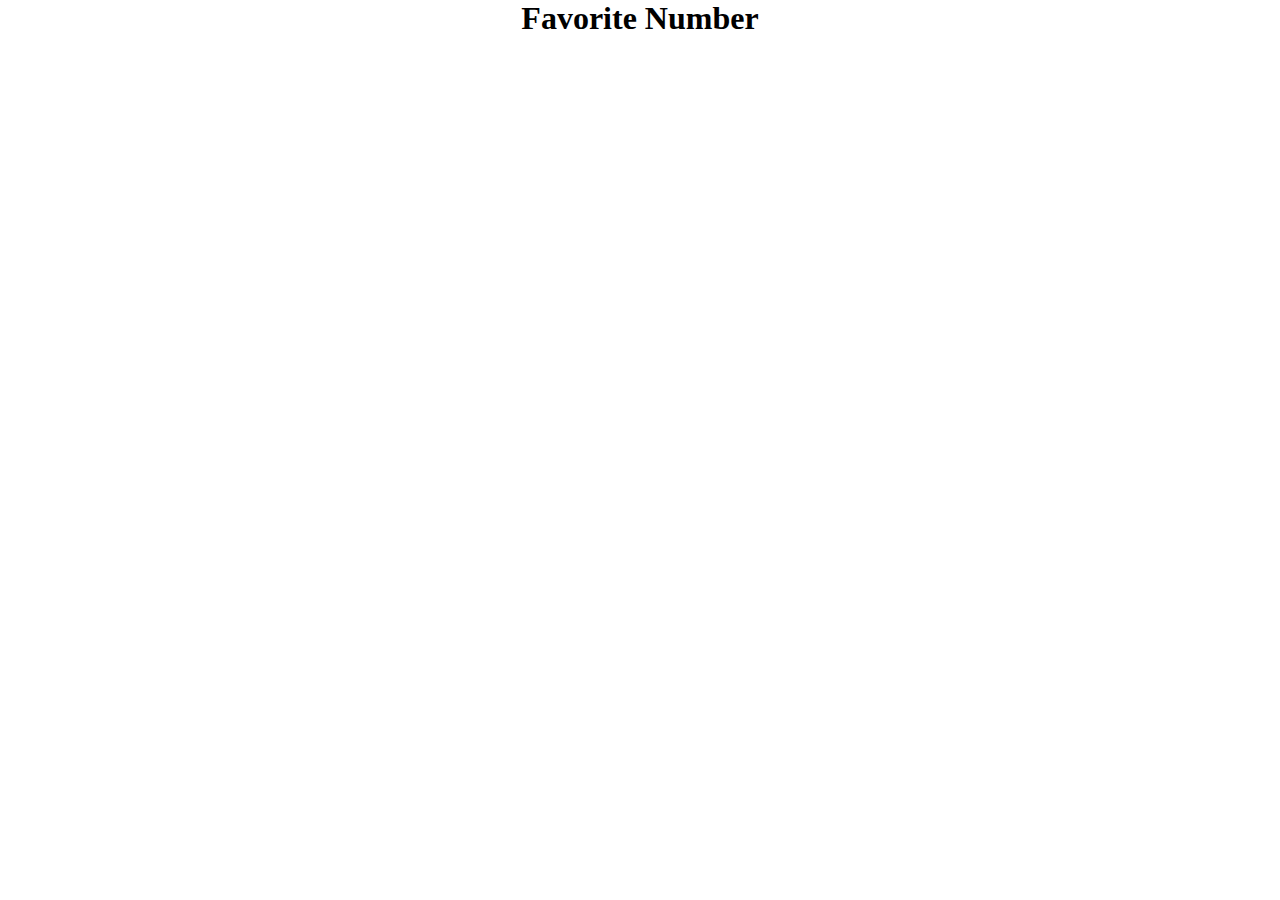
<file: Albums/index.html>
<!DOCTYPE html>
<html lang="en">
<head>
    <meta charset="UTF-8">
    <meta http-equiv="X-UA-Compatible" content="IE=edge">
    <meta name="viewport" content="width=device-width, initial-scale=1.0">
    <title>Fav Album</title>
    <link rel="stylesheet" href="style.css">
</head>
<body>
    <div id="container">
        <h1>Favorite Number</h1>
        <div id="albumList">
            <div class="albumBox"></div>
            <div class="albumBox"></div>
            <div class="albumBox"></div>
            <div class="albumBox"></div>
            <div class="albumBox"></div>
            <div class="albumBox"></div>
        </div>
    </div>
</body>
</html>
</file>
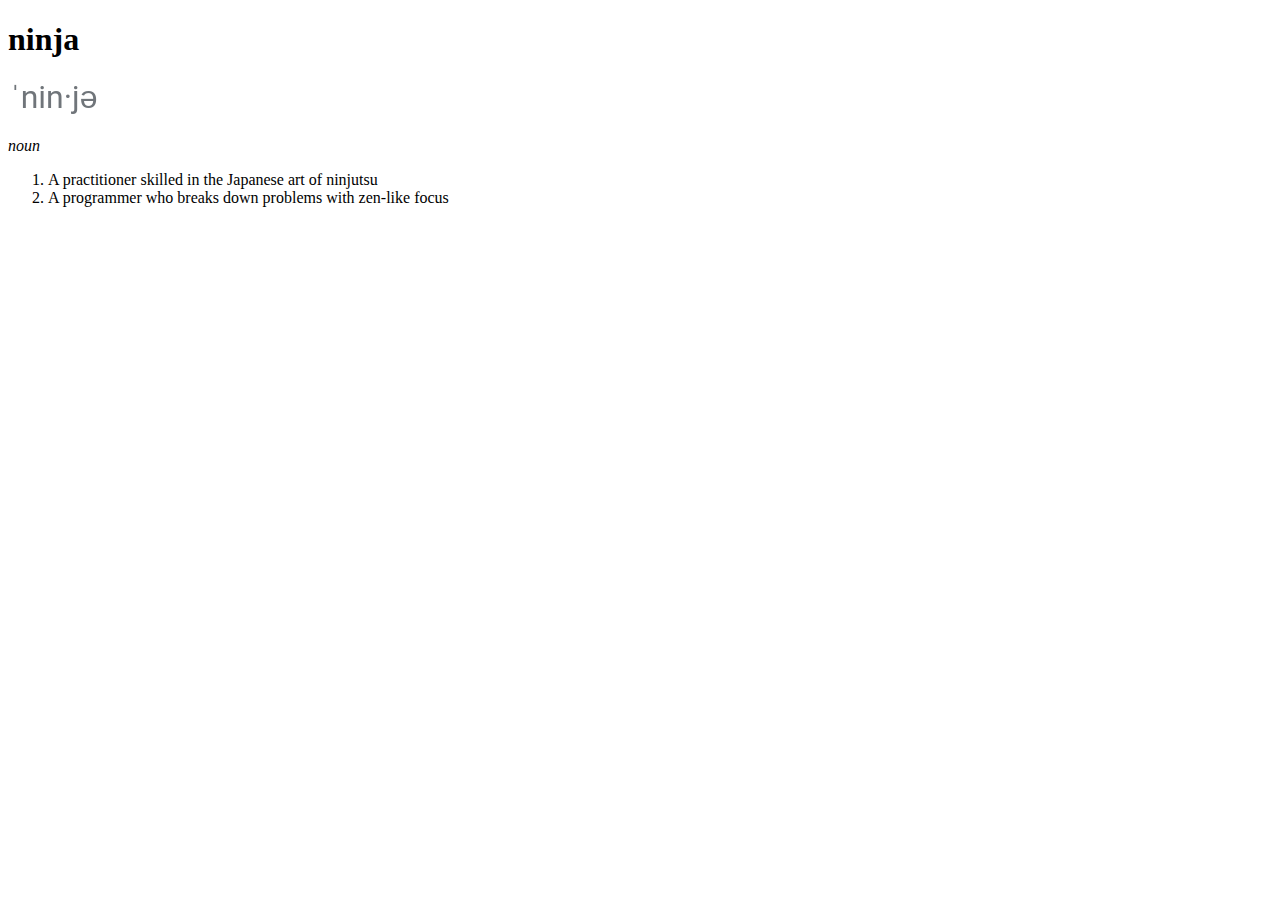
<file: Dictionary_Entry/index.html>
<!DOCTYPE html>
<html lang="en">
<head>
    <meta charset="UTF-8">
    <meta http-equiv="X-UA-Compatible" content="IE=edge">
    <meta name="viewport" content="width=device-width, initial-scale=1.0">
    <title>Dictionary Entry</title>
</head>
<body>
    <h1>ninja</h1>
        <img src="img/pronunciation.png" alt="pronunciation">
        <p><em>noun</em></p>
    <ol>
        <li>A practitioner skilled in the Japanese art of ninjutsu</li>
        <li>A programmer who breaks down problems with zen-like focus</li>
    </ol>
</body>
</html>
</file>
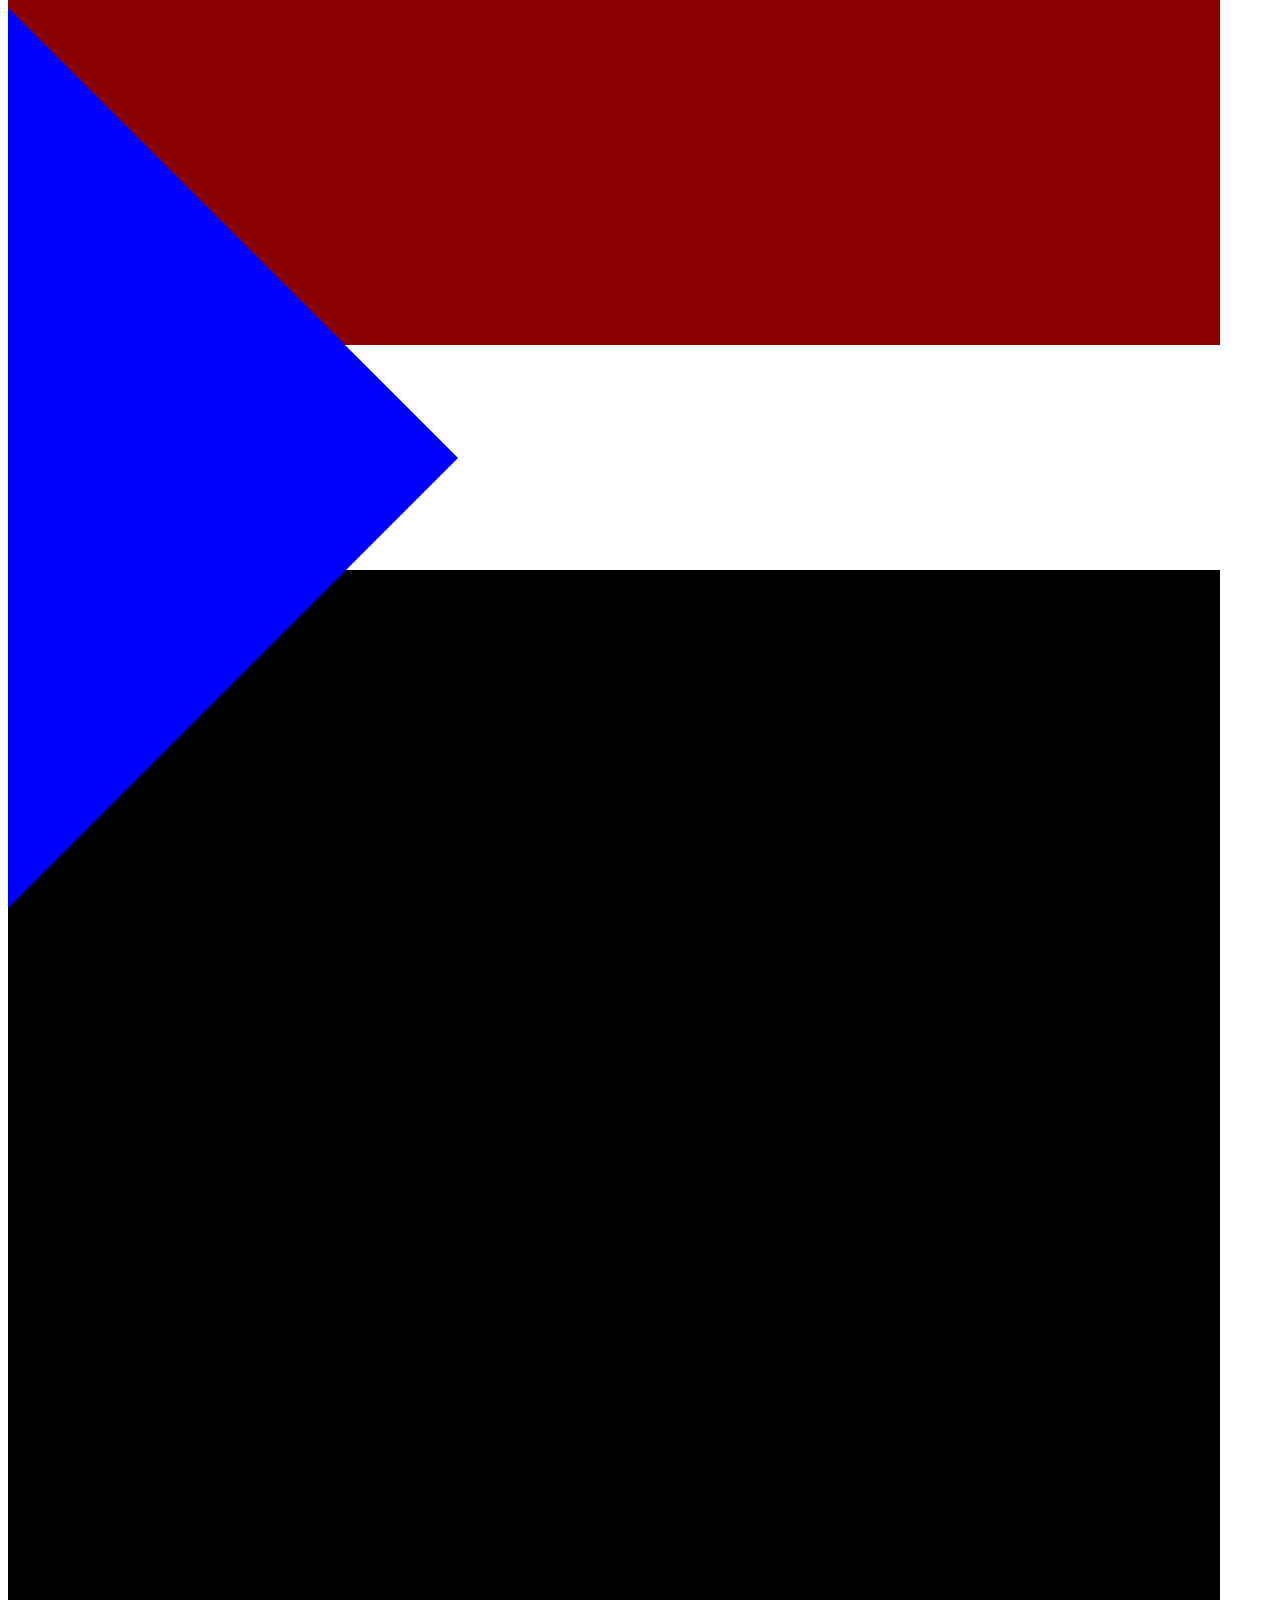
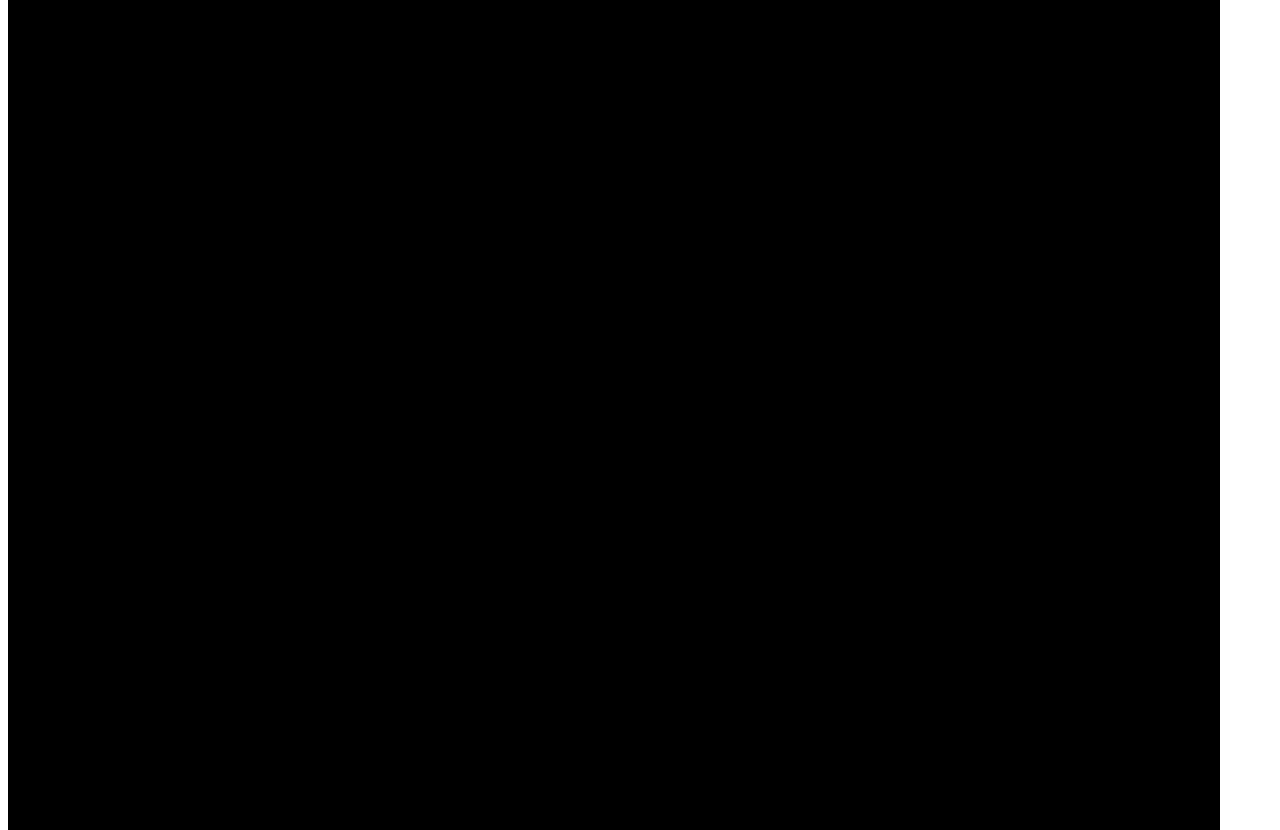
<file: Flag/index.html>
<!DOCTYPE html>
<html lang="en">
<head>
    <meta charset="UTF-8">
    <meta http-equiv="X-UA-Compatible" content="IE=edge">
    <meta name="viewport" content="width=device-width, initial-scale=1.0">
    <title>Document</title>
    <link rel="stylesheet" href="style.css">
</head>
<body>
    <div id=contianer>
        <div class="blue-right-triangle"></div> 
        <div class="red"></div>
        <div class="black"></div>
        <div class="star"></div>
    </div>
</body>
</html>
</file>
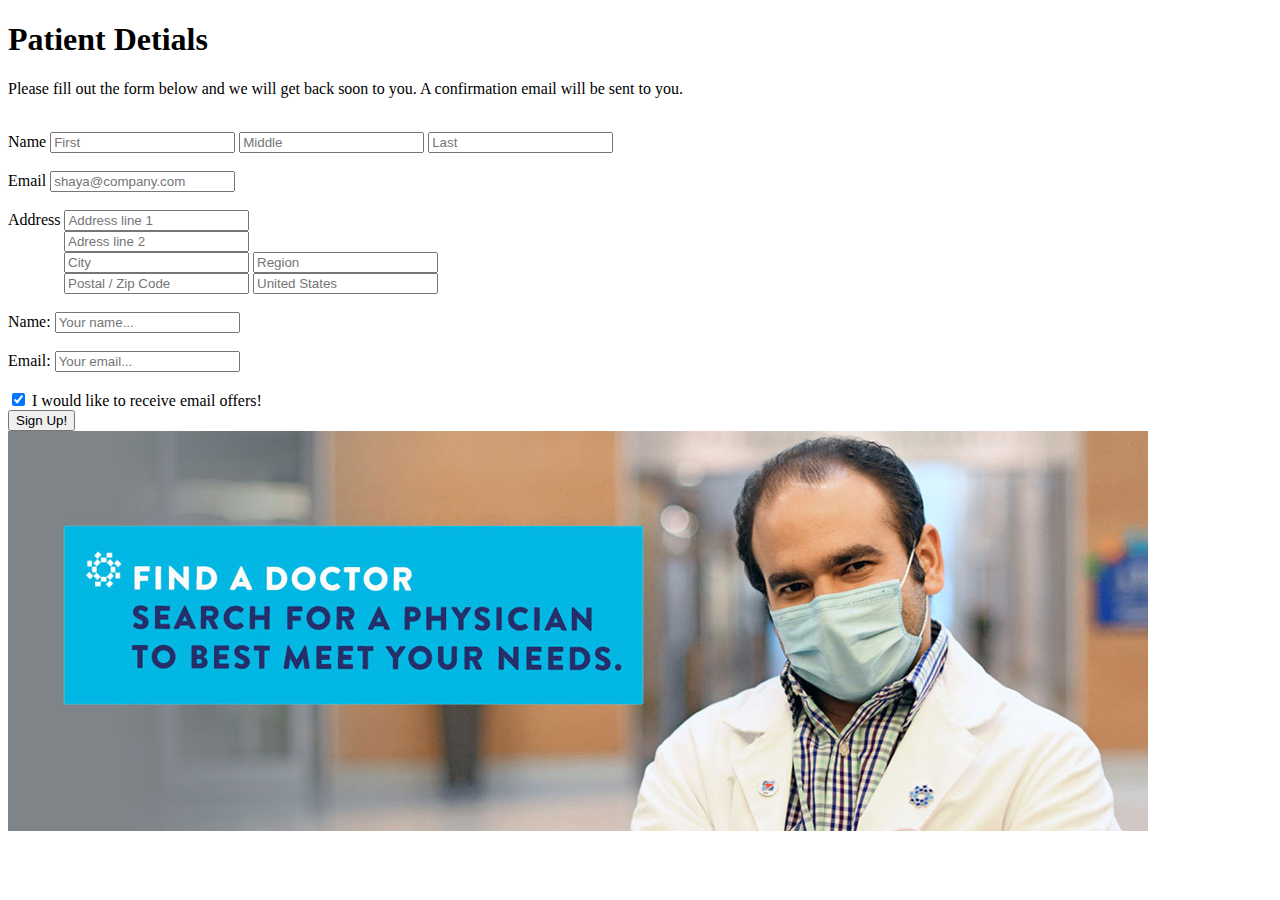
<file: Forms/index.html>
<!DOCTYPE html>
<html lang="en">
    <head>
        <meta charset="UTF-8">
        <meta http-equiv="X-UA-Compatible" content="IE=edge">
        <meta name="viewport" content="width=device-width, initial-scale=1.0">
        <title>Doctor appointment online form</title>
    </head>
    <body>
        <h1>Patient Detials</h1>
        <P>Please fill out the form below and we will get back soon to you. A confirmation email will be sent to you.</P>
        <br>
        <form>
            <div>
                <label for="Patientname">Name</label>
                <input type="text" placeholder="First" name="Patientname">
                <input type="text" placeholder="Middle" name="Patientname">
                <input type="text" placeholder="Last" name="Patientname">    
            </div>
            <br>
            <div>
                <label for="mail">Email</label>
                <input type="email" placeholder="shaya@company.com" name="mail">
            </div>
            <br>
            <div>
                <label for="address">Address</label>
                <input type="text" placeholder="Address line 1" name="address"> 
                <br> 
                <div style="text-indent: 56px;">
                    <input type="text" placeholder="Adress line 2" name="address">
                <br>
                <div style="text-indent: 56px;">
                    <input type="text" placeholder="City" name="address">
                    <input type="text" placeholder="Region" name="address">
                <br>
                <div style="text-indent: 56px;">
                    <input type="text" placeholder="Postal / Zip Code" name="address">
                    <input type="text" placeholder="United States" name="address">
            <div>
                <div>
                    <br>
                    <label>Name: </label>
                    <input type="text" name="name" 
                    placeholder="Your name..." >
                </div>
                <div>
                    <br>
                    <label>Email: </label>
                    <input type="text" name="email" 
                    placeholder="Your email..." >
                </div>
                <div>
                    <br>
                    <input type="checkbox" name="offers" 
                    id="offers" checked >
                    <label for="offers">I would like 
                    to receive email offers!</label>
                </div>
                <input type="submit" value="Sign Up!" >
            </div>
        </form>
        <a href="https://www.zocdoc.com"><img src="img/FindADoctor_110x400.jpeg"></a>
    </body>
</html>
</file>
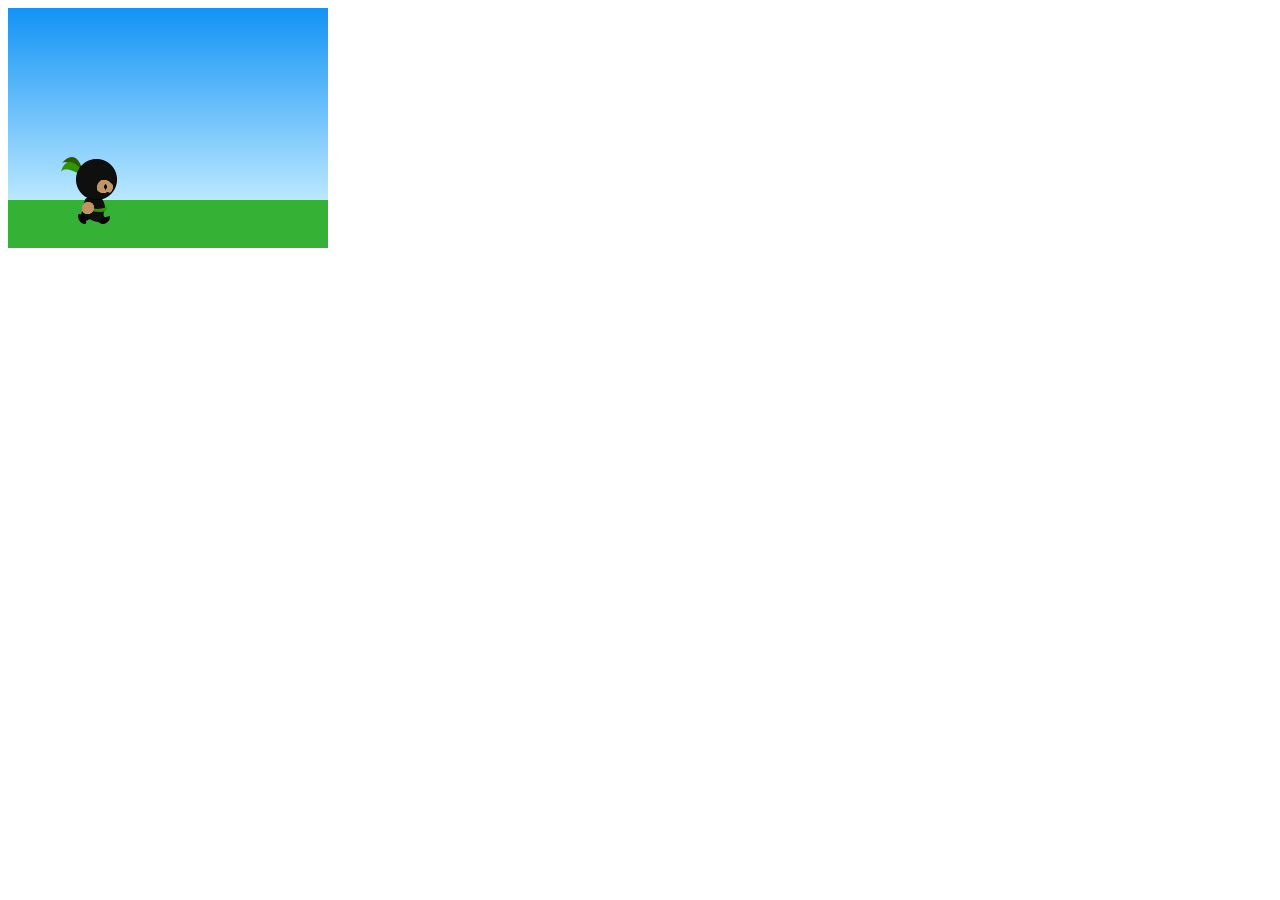
<file: Practice/index.html>
<!DOCTYPE html>
<html lang="en">
<head>
    <meta charset="UTF-8">
    <meta http-equiv="X-UA-Compatible" content="IE=edge">
    <meta name="viewport" content="width=device-width, initial-scale=1.0">
    <title>Document</title>
    <link rel="stylesheet" href="style.css">
</head>
<body>
    <div id="game">
        <img id="player" src="img/green.png" alt="player sprite">
    </div>
</body>
</html>
</file>
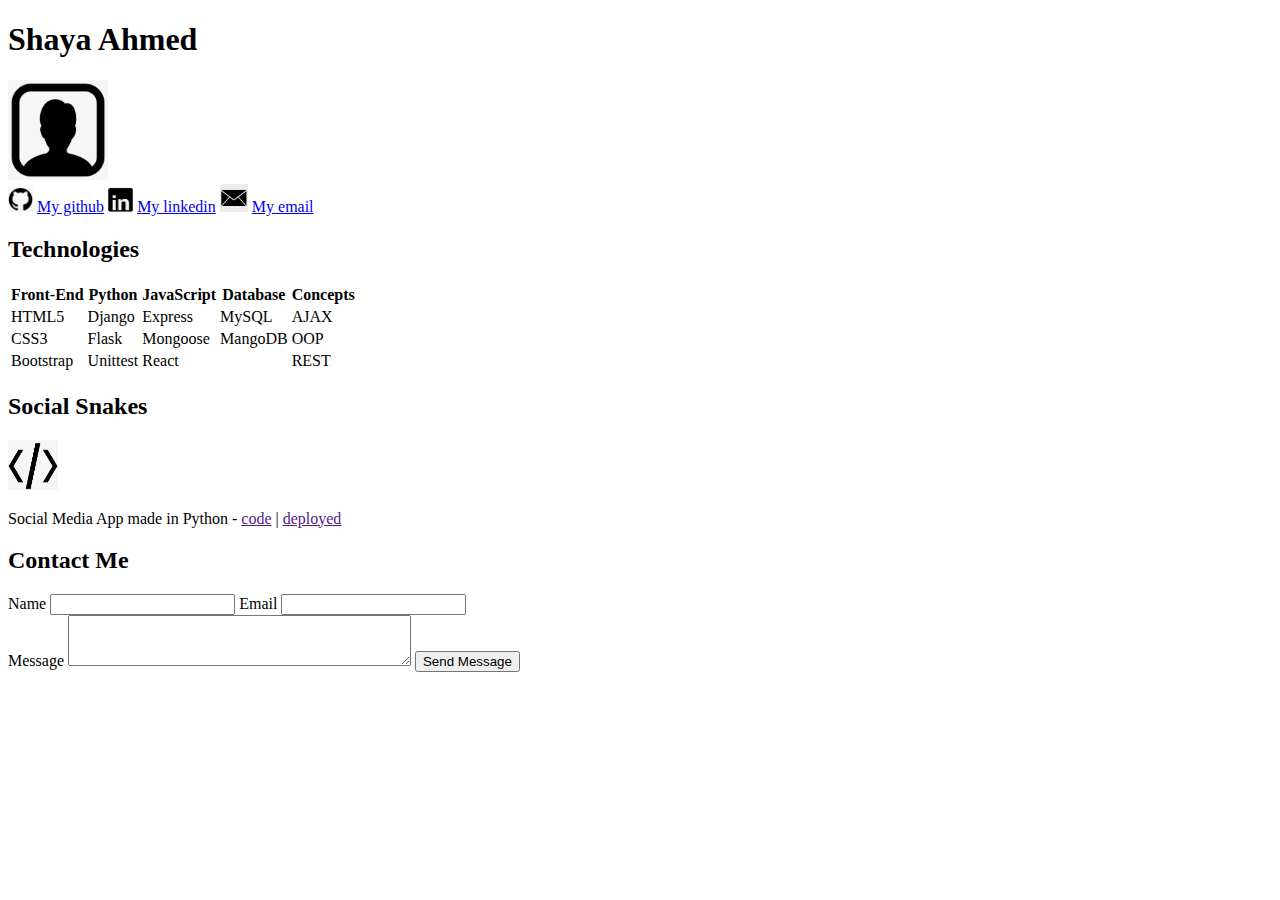
<file: HTML/Personal_Portfolio/index.html>
<!DOCTYPE html>
<html lang="en">
<head>
    <meta charset="UTF-8">
    <meta http-equiv="X-UA-Compatible" content="IE=edge">
    <meta name="viewport" content="width=device-width, initial-scale=1.0">
    <title>Portfolio</title>
</head>
<body>
    <h1>Shaya Ahmed</h1>
    <img height="100" id="logo" src="img/square_prof.png.jpeg" alt="Profil Pic">
    <div>
        <img height="25" width="25" id="logo" src="img/github-png.png" alt="Github icon">
        <a href="https://github.com/devel0ver/Pre-Bootcamp">My github</a>
        <img height="25" width="25" id="logo" src="img/linked-in-icon.png.jpeg" alt="Linkedin logo">
        <a href="https://www.linkedin.com/in/shaya-ahmed-280728228/">My linkedin</a>
        <img height="28" width="28" src="img/email-icons.jpeg" alt="email icon">
        <a href="https://myaccount.google.com/?utm_source=OGB&tab=kk&utm_medium=app">My email</a>
    </div>
    <h2>Technologies </h2>
    <table>
        <tbody>
            <tr>
                <th>Front-End</th>
                <th>Python</th>
                <th>JavaScript</th>
                <th>Database</th>
                <th>Concepts</th>
            </tr>
            <tr>
                <td>HTML5</td>
                <td>Django</td>
                <td>Express</td>
                <td>MySQL</td>
                <td>AJAX</td>
            </tr>
            <tr>
                <td>CSS3</td>
                <td>Flask</td>
                <td>Mongoose</td>
                <td>MangoDB</td>
                <td>OOP</td>
            </tr>
            <tr>
                <td>Bootstrap</td>
                <td>Unittest</td>
                <td>React</td>
                <td></td>
                <td>REST</td>
            </tr>
        </tbody>
    </table>
    <h2>Social Snakes</h2>
    <img height="50" width="50" src="img/coding_logo.jpeg" alt="Coding logo">
    <p>Social Media App made in Python - <a href="">code</a> | <a href="">deployed</a> </p>
    <h2>Contact Me</h2>
    <form>
        <div>
            <label for="name">Name</label>
            <input type="text" name="name">
            <label for="mail">Email</label>
            <input type="email" name="mail">
        </div>
        <div>
            <label for="textbox">Message</label>
            <textarea name="message" cols="40" rows="3"></textarea>
            <input type="submit" value="Send Message">
        </div>
    </form>
</body>
</html>
</file>
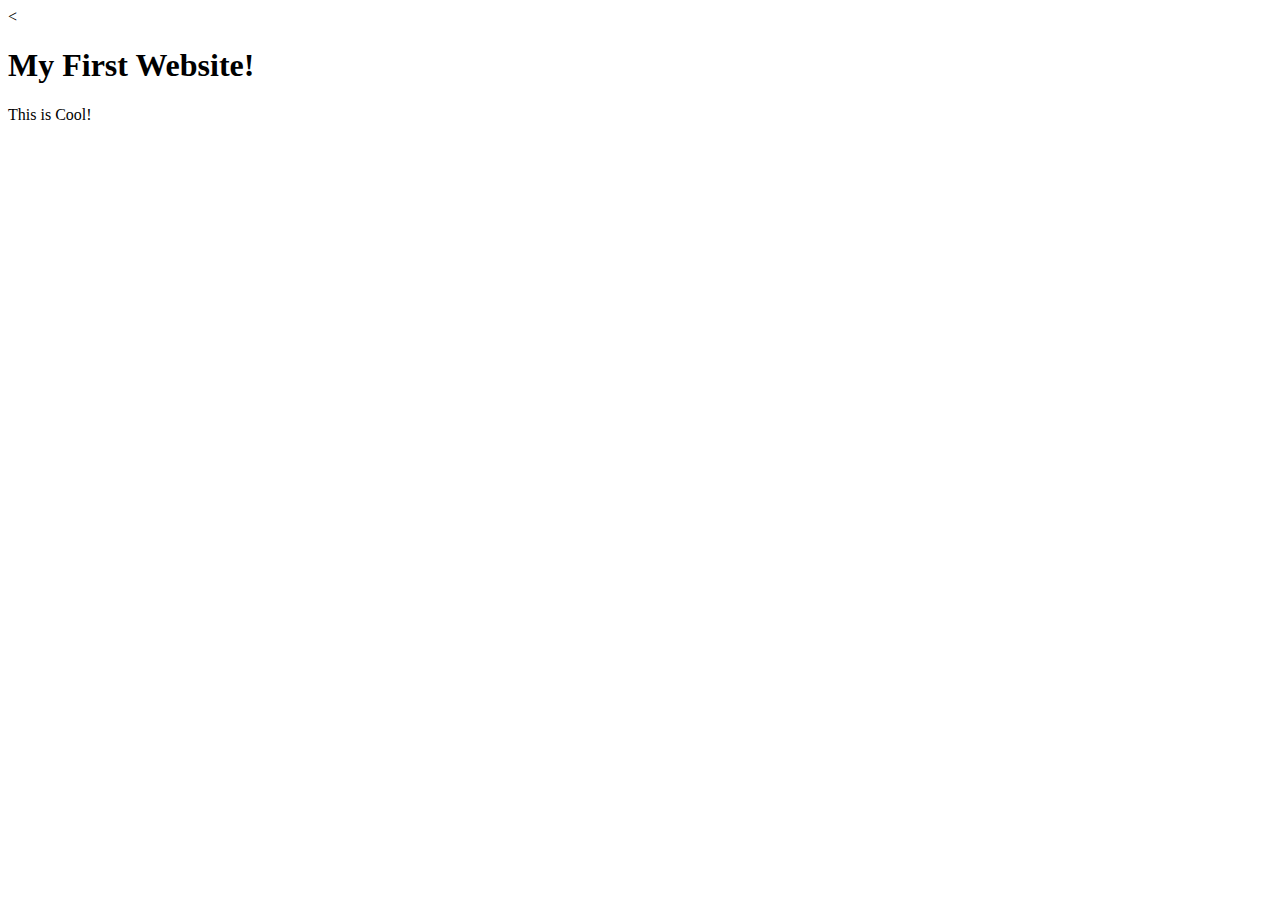
<file: HTML/registration/index.html>
<!DOCTYPE html>
<html lang="en">
<head>
    <meta charset="UTF-8">
    <meta http-equiv="X-UA-Compatible" content="IE=edge">
    <meta name="viewport" content="width=device-width, initial-scale=1.0">
    <title>Registration Form</title>
</head>
<body>
    <<h1 id="page_title">My First Website!</h1>
    <p class="sub_title">This is <span class="emphasize">Cool!</span></p>
</body>
</html>
</file>
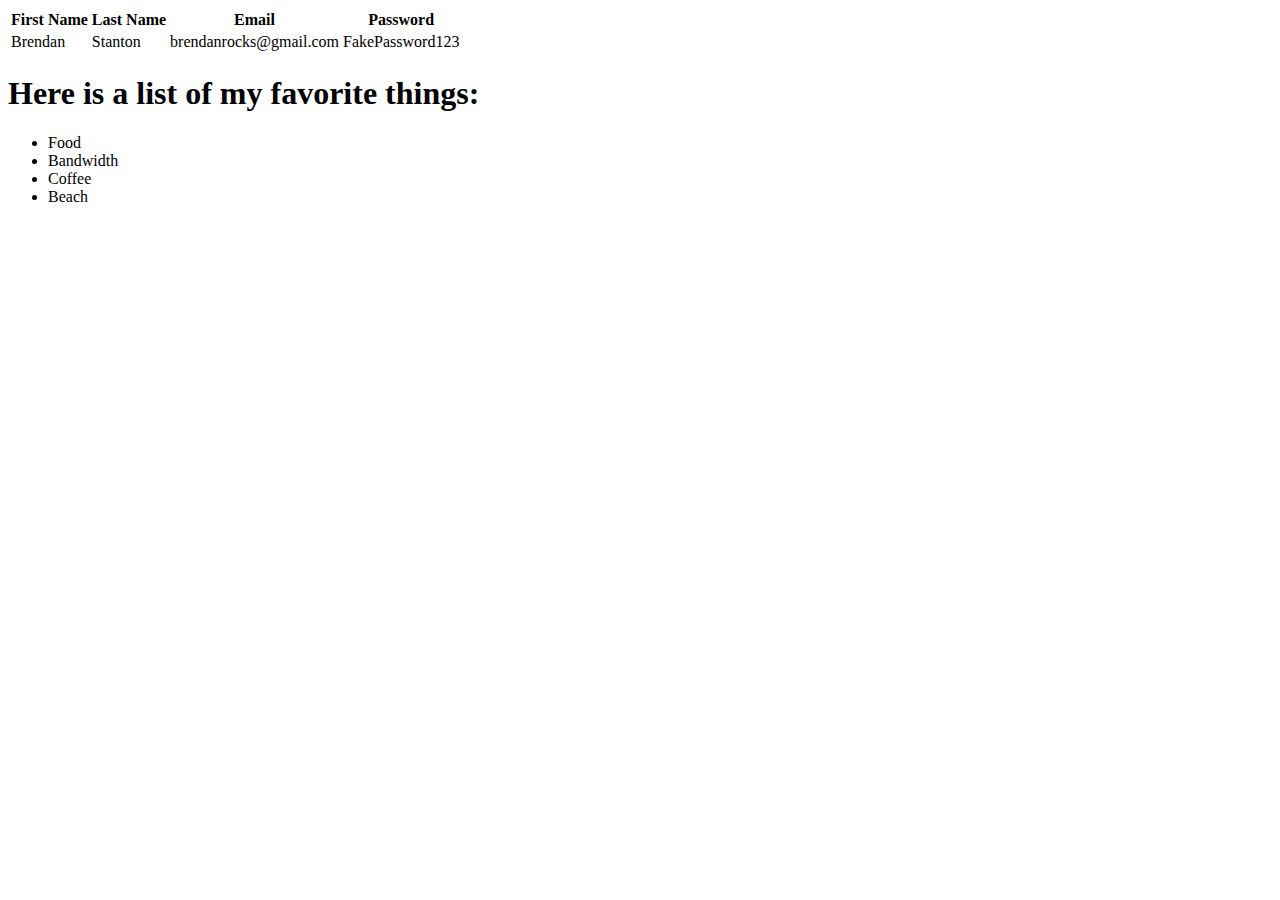
<file: indentiation/part2.html>
<!DOCTYPE html>
<html>
    <head>
        <title>Basic II</title>
    </head>
    <body>
        <table> 
            <thead>
                <tr>
                    <th>First Name</th>
                    <th>Last Name</th>
                    <th>Email</th>
                    <th>Password</th>
                </tr>
            </thead>
            <tbody>
                <tr>
                    <td>Brendan</td>
                    <td>Stanton</td>
                    <td>brendanrocks@gmail.com</td>
                    <td> FakePassword123 </td></tr>
            </tbody>
        </table>
        <h1>Here is a list of my favorite things:</h1>
        <ul>
            <li>Food</li>
            <li>Bandwidth</li>
            <li>Coffee</li>
            <li>Beach</li>
        </ul>
    </body>
</html>
</file>
<file: Albums/style.css>
*{
    padding: 0px;
    margin: 0px;
}

#container{
    background-color: ;
}

h1{
    text-align: center;
}
</file>
<file: Flag/style.css>
#contianer{
    padding: 0px;
    margin: 0px;
}

.blue-right-triangle{
    display: inline-block;
    height: 0px;
    width: 0px;
    border-top: 50px solid transparent;
    border-bottom: 50px solid transparent;
    border-left: 100px solid blue; 
    border-width: 50vh;
}

.red{
    padding: 30px;
    display: inline;
    background-color: darkred;
    height: 200vh;
    width: 90%;
    position: absolute;
    left: 8px;
    bottom: 555px;
    z-index: -1;
}
.black{
    padding: 30px;
    display: inline;
    background-color: black;
    height: 200vh;
    width: 90%;
    position: absolute;
    left: 8px;
    top: 570px;
    z-index: -1;
}
</file>
<file: Practice/style.css>
#game {
    width: 320px;
    height: 240px;
    overflow: hidden;
    background: linear-gradient(#1293f5, #bae8ff 80%, #35b236 80%);
}
#player {
    margin-top: 140px;
    margin-left: 50px;
}
/* Don't worry about knowing what all of these properties are yet */
/* we'll come back to them later, we promise! */
</file>
